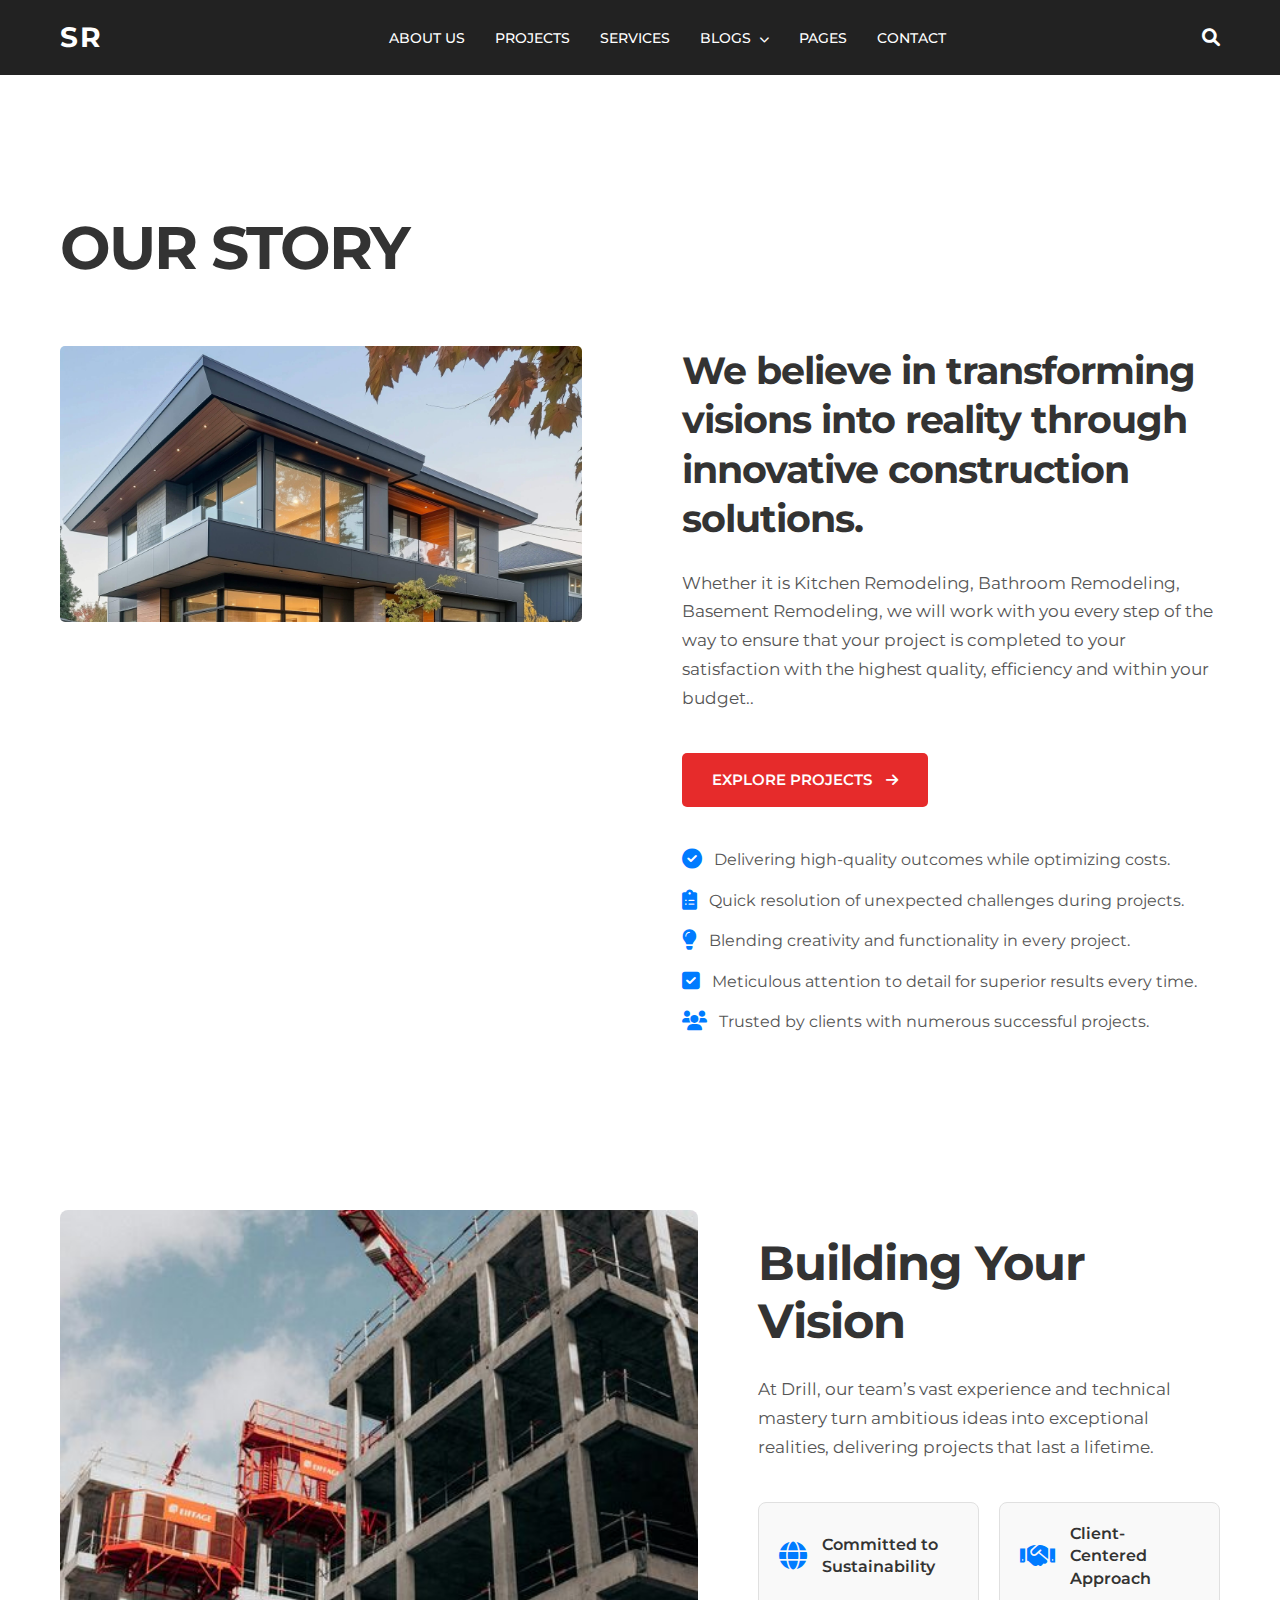
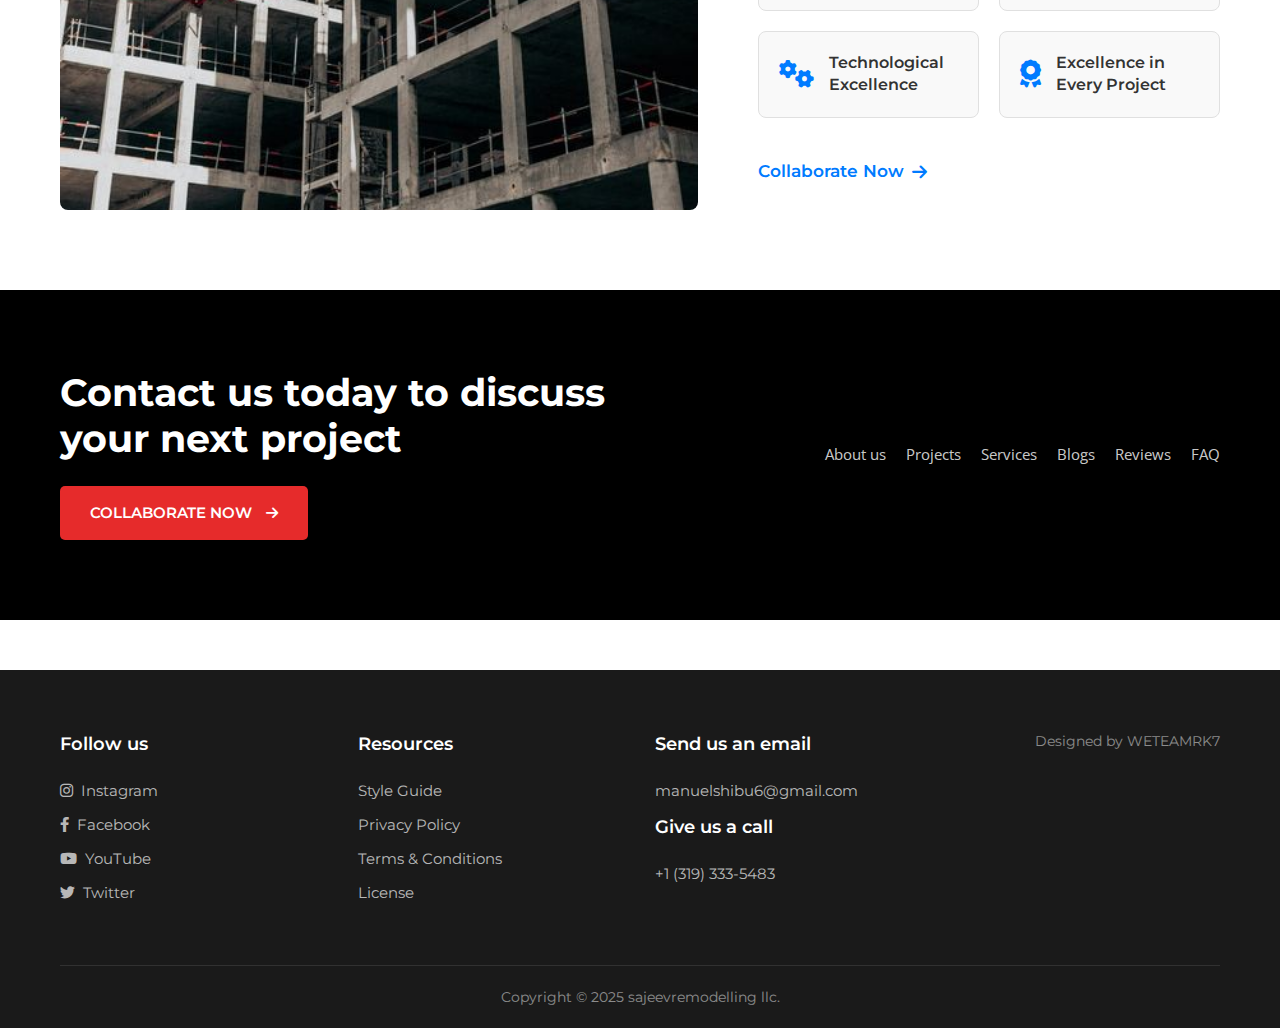
<file: about.html>
<!DOCTYPE html>
<html lang="en">
<head>
    <meta charset="UTF-8">
    <meta name="viewport" content="width=device-width, initial-scale=1.0">
    <title>sajeeremodelingllc</title>
    <link rel="stylesheet" href="style.css">
    <link rel="stylesheet" href="https://cdnjs.cloudflare.com/ajax/libs/font-awesome/5.15.4/css/all.min.css">
    <link rel="preconnect" href="https://fonts.googleapis.com">
    <link rel="preconnect" href="https://fonts.gstatic.com" crossorigin>
    <link href="https://fonts.googleapis.com/css2?family=Montserrat:wght@400;500;600;700&family=Open+Sans:wght@400;600&display=swap" rel="stylesheet">
</head>
<body>
    <div id="navbar-placeholder"></div>
    <main>
        <div style="padding-top: 120px;"></div> <section class="about-story-section">
            <div class="container">
                <h3 class="section-title-left">Our Story</h3>
                <div class="story-content-wrapper">
                    <div class="story-image-left">
                        <img src="./images/67a09b154683945b0cf22d92_hero-02.jpg" alt="Construction Worker on Structure">
                    </div>
                    <div class="story-text-right">
                        <h4>We believe in transforming visions into reality through innovative construction solutions.</h4>
                        <p>Whether it is Kitchen Remodeling, Bathroom Remodeling, Basement Remodeling, we will work with you every step of the way to ensure that your project is completed to your satisfaction with the highest quality, efficiency and within your budget..</p>
                        <a href="#" class="btn btn-secondary">Explore Projects <i class="fas fa-arrow-right"></i></a>
                        <ul class="story-features-list">
                            <li><i class="fas fa-check-circle"></i> Delivering high-quality outcomes while optimizing costs.</li>
                            <li><i class="fas fa-clipboard-list"></i> Quick resolution of unexpected challenges during projects.</li>
                            <li><i class="fas fa-lightbulb"></i> Blending creativity and functionality in every project.</li>
                            <li><i class="fas fa-check-square"></i> Meticulous attention to detail for superior results every time.</li>
                            <li><i class="fas fa-users"></i> Trusted by clients with numerous successful projects.</li>
                        </ul>
                    </div>
                </div>
            </div>
        </section>

    </main>

    <section class="building-vision-section">
        <div class="container building-vision-container">
            <div class="building-vision-image">
                <img src="images/67a04795c6255244602f2723_project-thumb-07-p-500.jpg" alt="Construction worker scaling a building structure">
            </div>
            <div class="building-vision-content">
                <h2 class="section-title-right">Building Your Vision</h2>
                <p>At Drill, our team’s vast experience and technical mastery turn ambitious ideas into exceptional realities, delivering projects that last a lifetime.</p>
                <div class="vision-features-grid">
                    <div class="feature-box">
                        <i class="fas fa-globe"></i>
                        <p>Committed to Sustainability</p>
                    </div>
                    <div class="feature-box">
                        <i class="fas fa-handshake"></i>
                        <p>Client-Centered Approach</p>
                    </div>
                    <div class="feature-box">
                        <i class="fas fa-cogs"></i>
                        <p>Technological Excellence</p>
                    </div>
                    <div class="feature-box">
                        <i class="fas fa-award"></i>
                        <p>Excellence in Every Project</p>
                    </div>
                </div>
                <a href="#" class="collaborate-now-link">Collaborate Now <i class="fas fa-arrow-right"></i></a>
            </div>
        </div>
    </section>

    <section class="footer-cta">
        <div class="container">
            <div class="cta-content">
                <h2>Contact us today to discuss your next project</h2>
                <a href="#" class="btn btn-secondary">Collaborate Now <i class="fas fa-arrow-right"></i></a>
            </div>
            <div class="cta-nav-links">
                <ul>
                    <li><a href="#">About us</a></li>
                    <li><a href="#">Projects</a></li>
                    <li><a href="#">Services</a></li>
                    <li><a href="#">Blogs</a></li>
                    <li><a href="#">Reviews</a></li>
                    <li><a href="#">FAQ</a></li>
                </ul>
            </div>
        </div>
    </section>
    <div id="footer-placeholder"></div>
        <script src="component.js"></script>
</body>
</html>
</file>
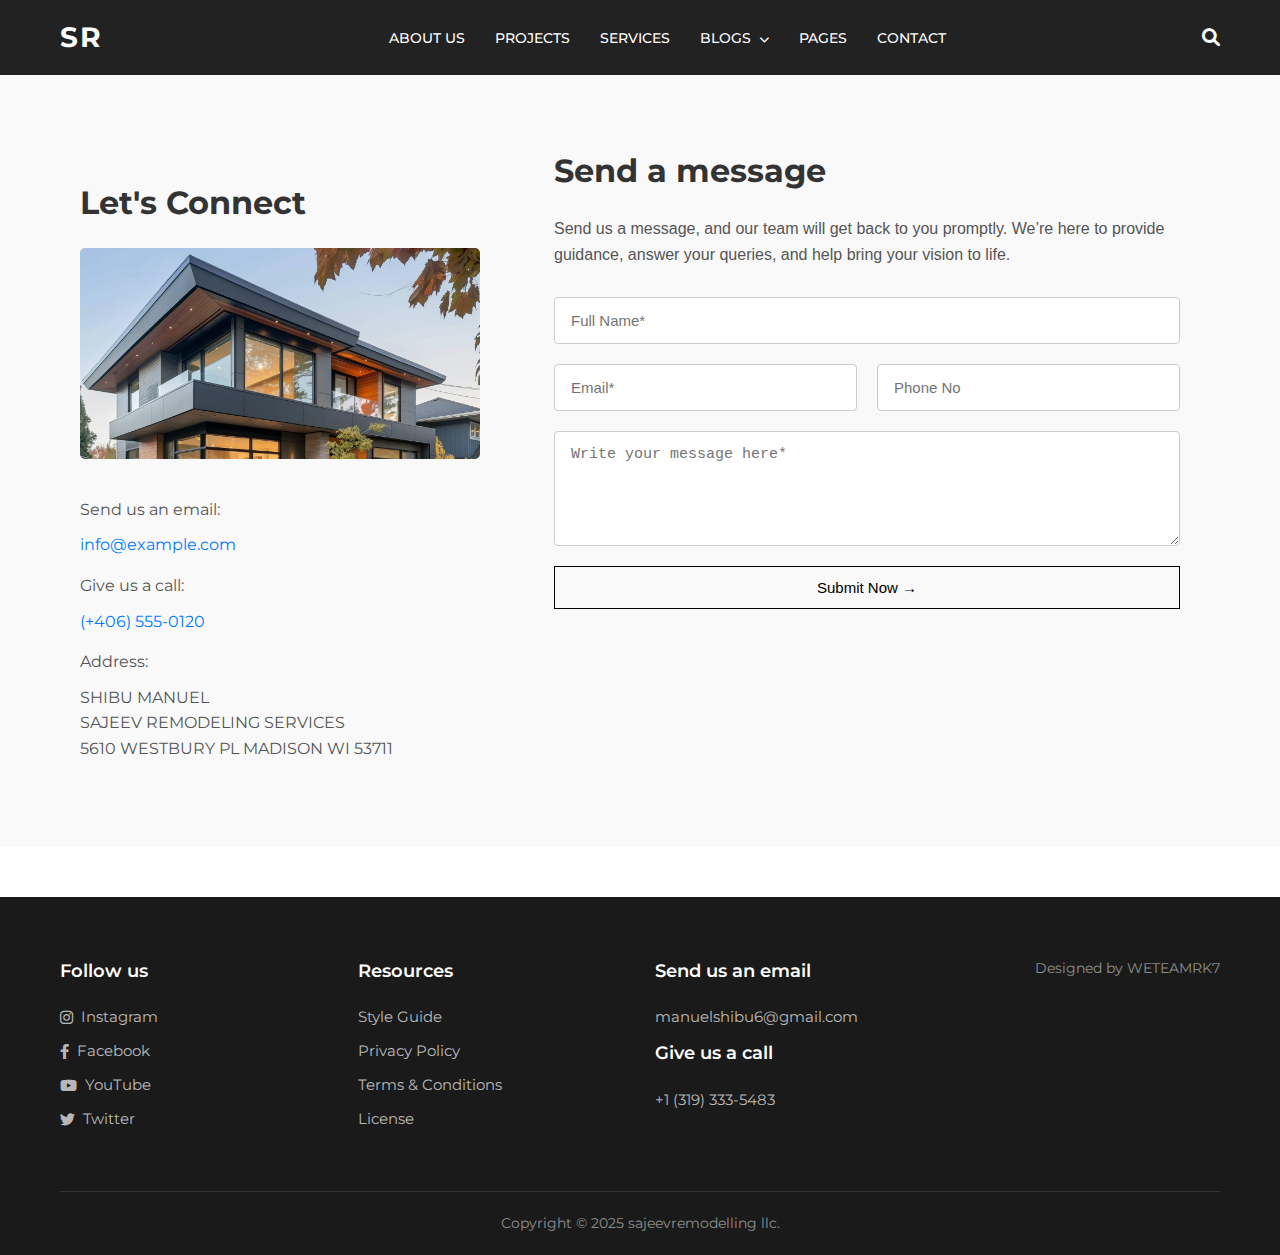
<file: contact.html>
<!DOCTYPE html>
<html lang="en">
<head>
    <meta charset="UTF-8">
    <meta name="viewport" content="width=device-width, initial-scale=1.0">
    <link rel="preconnect" href="https://fonts.googleapis.com">
    <link rel="preconnect" href="https://fonts.gstatic.com" crossorigin>
    <link href="https://fonts.googleapis.com/css2?family=Montserrat:wght@400;500;600;700&family=Open+Sans:wght@400;600&display=swap" rel="stylesheet">
    <link rel="stylesheet" href="https://cdnjs.cloudflare.com/ajax/libs/font-awesome/6.0.0-beta3/css/all.min.css">
    <link rel="stylesheet" href="style.css">
    <title>Contact</title>
</head>
<body>
    <div id="navbar-placeholder"></div>
    <section class="contact-us-section"><div class="container">
        <div class="container">
            <div class="contact-wrapper">
                <div class="contact-info">
                    <h3>Let's Connect</h3>
                    <img src="images/67a09b154683945b0cf22d92_hero-02.jpg" alt="Contact Us Image">
                    <p>Send us an email:</p>
                    <a href="mailto:info@example.com">info@example.com</a>
                    <p>Give us a call:</p>
                    <a href="tel:+4065550120">(+406) 555-0120</a>
                    <p>Address:</p>
                    <address>
                        SHIBU MANUEL <br> SAJEEV REMODELING SERVICES <br> 5610 WESTBURY PL MADISON WI 53711
                    </address>
                </div>
                <div class="contact-form">
                    <section class="contact-form-section">
                        <h3>Send a message</h3>
                        <p>Send us a message, and our team will get back to you promptly. We’re here to provide guidance, answer your queries, and help bring your vision to life.</p>
                        
                        <form class="contact-form" method="POST" action="https://formspree.io/f/myzwaopp">
                          <input type="text" name="name" placeholder="Full Name*" required>
                          
                          <div class="contact-row">
                            <input type="email" name="email" placeholder="Email*" required>
                            <input type="tel" name="phone" placeholder="Phone No">
                          </div>
                          
                          <textarea name="message" rows="5" placeholder="Write your message here*" required></textarea>
                          
                          <button type="submit" class="submit-button">
                            Submit Now →
                          </button>
                        </form>
                      </section>
                      
                </div>
            </div>
        </div>
    </div>
    </section>
    <div id="footer-placeholder"></div>
    <script src="component.js"></script>
</body>
</html>
</file>
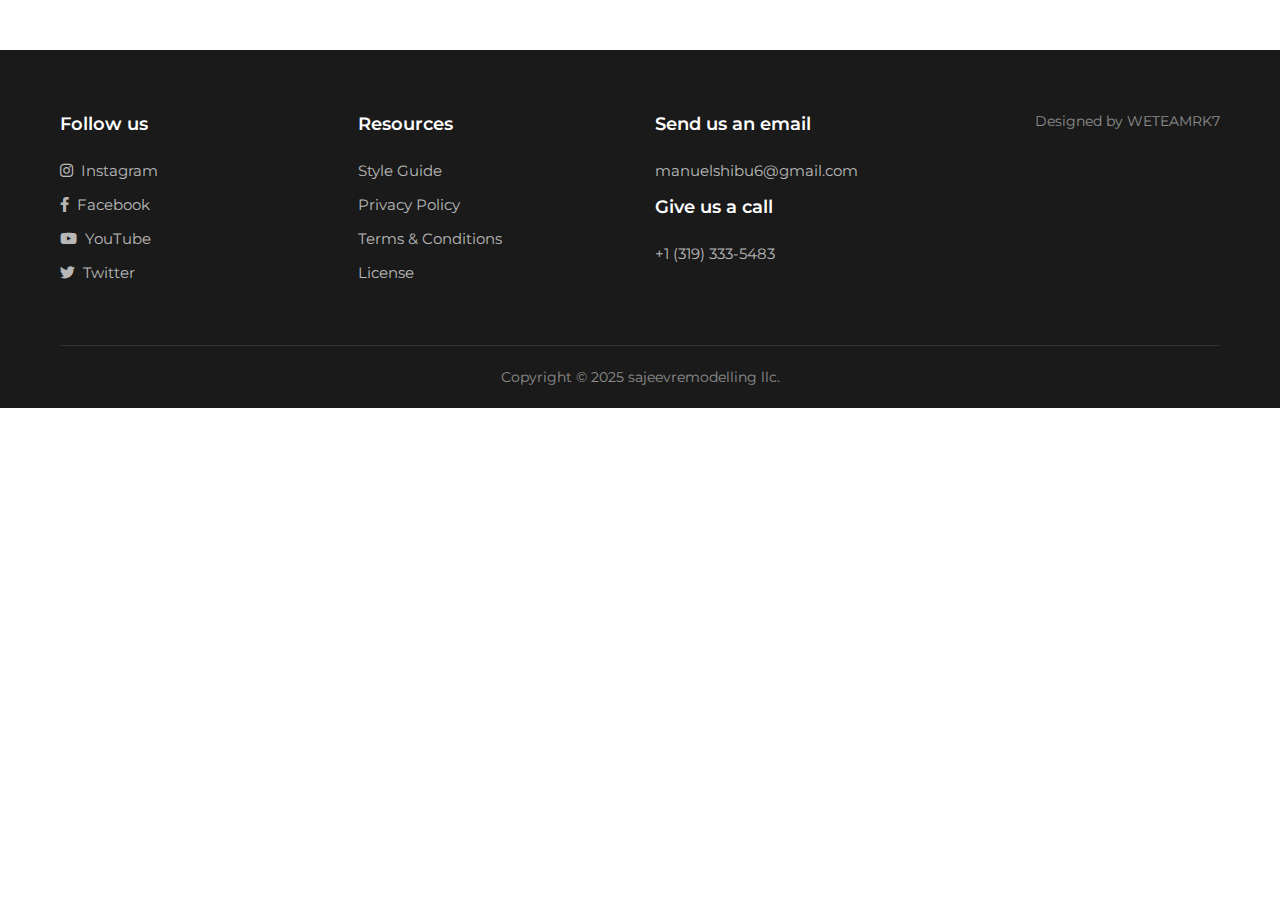
<file: footer.html>
<!DOCTYPE html>
<html lang="en">
<head>
    <meta charset="UTF-8">
    <meta name="viewport" content="width=device-width, initial-scale=1.0">
    <link rel="preconnect" href="https://fonts.googleapis.com">
    <link rel="preconnect" href="https://fonts.gstatic.com" crossorigin>
    <link href="https://fonts.googleapis.com/css2?family=Montserrat:wght@400;500;600;700&family=Open+Sans:wght@400;600&display=swap" rel="stylesheet">
    <link rel="stylesheet" href="https://cdnjs.cloudflare.com/ajax/libs/font-awesome/6.0.0-beta3/css/all.min.css">
    <link rel="stylesheet" href="style.css">
</head>
<body>
    <footer class="main-footer">
        <div class="container">
            <div class="footer-columns">
                <div class="footer-col">
                    <h4>Follow us</h4>
                    <ul>
                        <li><a href="#"><i class="fab fa-instagram"></i> Instagram</a></li>
                        <li><a href="#"><i class="fab fa-facebook-f"></i> Facebook</a></li>
                        <li><a href="#"><i class="fab fa-youtube"></i> YouTube</a></li>
                        <li><a href="#"><i class="fab fa-twitter"></i> Twitter</a></li>
                    </ul>
                </div>
                <div class="footer-col">
                    <h4>Resources</h4>
                    <ul>
                        <li><a href="#">Style Guide</a></li>
                        <li><a href="#">Privacy Policy</a></li>
                        <li><a href="#">Terms & Conditions</a></li>
                        <li><a href="#">License</a></li>
                   </ul>
                </div>
                <div class="footer-col">
                    <h4>Send us an email</h4>
                    <a href="mailto:info@example.com">manuelshibu6@gmail.com</a>
                    <h4>Give us a call</h4>
                    <a href="tel:+4065550120">+1 (319) 333-5483</a>
                </div>
                <div class="footer-col footer-col-right">
                    <p>Designed by WETEAMRK7</p>
                </div>
            </div>
            <div class="footer-bottom">
                <p>Copyright © 2025 sajeevremodelling llc.</p>
            </div>
        </div>
    </footer>
</body>
</html>
</file>
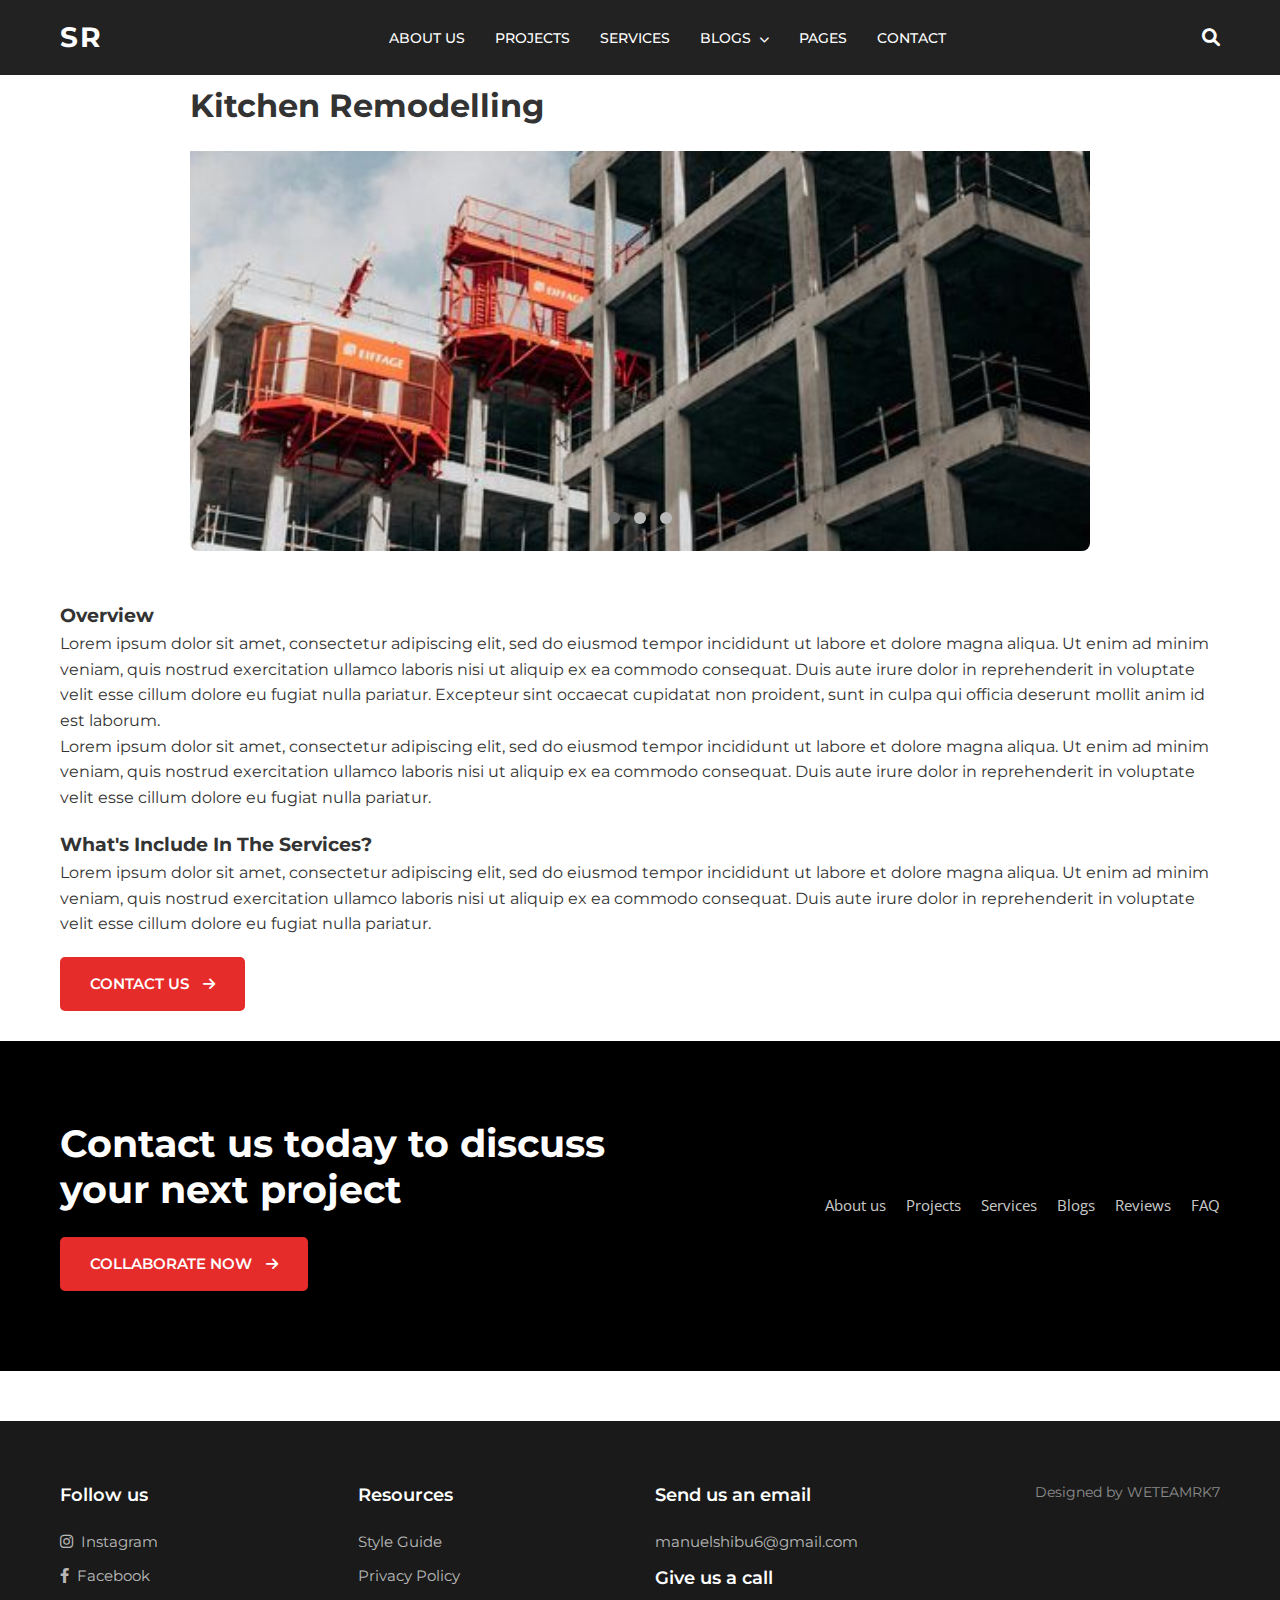
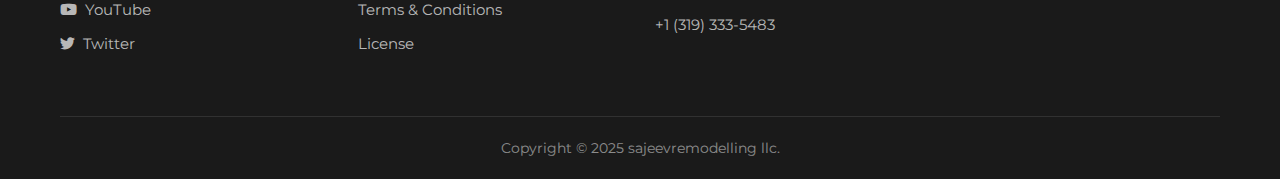
<file: kitchenRemodelling.html>
<!DOCTYPE html>
<html lang="en">
<head>
    <meta charset="UTF-8">
    <meta name="viewport" content="width=device-width, initial-scale=1.0">
    <title>Sajeev Remodelling LLC</title>
    <link rel="stylesheet" href="style.css">
    <link rel="stylesheet" href="https://cdnjs.cloudflare.com/ajax/libs/font-awesome/5.15.4/css/all.min.css">
    <link rel="preconnect" href="https://fonts.googleapis.com">
    <link rel="preconnect" href="https://fonts.gstatic.com" crossorigin>
    <link href="https://fonts.googleapis.com/css2?family=Montserrat:wght@400;500;600;700&family=Open+Sans:wght@400;600&display=swap" rel="stylesheet">
</head>
<body>
    <div id="navbar-placeholder"></div>
    <main>
        
    <section class="service-detail-section">
        <div class="container">
            <div class="service-detail-slider">
                <h1 class="service-detail-title">Kitchen Remodelling</h1>
                <div class="service-slides">
                    <div class="service-slide fade">
                        <img src="images/67a04795c6255244602f2723_project-thumb-07-p-500.jpg" alt="Construction Worker with Angle Grinder">
                    </div>
                    <div class="service-slide fade">
                        <img src="./images/kitchen-remodeling.webp" alt="Blueprint review on construction site">
                    </div>
                    <div class="service-slide fade">
                        <img src="./images/67a09b154683945b0cf22d92_hero-02.jpg" alt="Steel beam installation">
                    </div>
                    </div>

                <div class="service-dots-container">
                    <span class="service-dot" onclick="currentServiceSlide(1)"></span>
                    <span class="service-dot" onclick="currentServiceSlide(2)"></span>
                    <span class="service-dot" onclick="currentServiceSlide(3)"></span>
                    </div>
            </div>

            <div class="service-detail-content">
                <div class="service-overview">
                    <h3>Overview</h3>
                    <p>Lorem ipsum dolor sit amet, consectetur adipiscing elit, sed do eiusmod tempor incididunt ut labore et dolore magna aliqua. Ut enim ad minim veniam, quis nostrud exercitation ullamco laboris nisi ut aliquip ex ea commodo consequat. Duis aute irure dolor in reprehenderit in voluptate velit esse cillum dolore eu fugiat nulla pariatur. Excepteur sint occaecat cupidatat non proident, sunt in culpa qui officia deserunt mollit anim id est laborum.</p>
                    <p>Lorem ipsum dolor sit amet, consectetur adipiscing elit, sed do eiusmod tempor incididunt ut labore et dolore magna aliqua. Ut enim ad minim veniam, quis nostrud exercitation ullamco laboris nisi ut aliquip ex ea commodo consequat. Duis aute irure dolor in reprehenderit in voluptate velit esse cillum dolore eu fugiat nulla pariatur.</p>
                </div>

                <div class="service-includes">
                    <h3>What's Include In The Services?</h3>
                    <p>Lorem ipsum dolor sit amet, consectetur adipiscing elit, sed do eiusmod tempor incididunt ut labore et dolore magna aliqua. Ut enim ad minim veniam, quis nostrud exercitation ullamco laboris nisi ut aliquip ex ea commodo consequat. Duis aute irure dolor in reprehenderit in voluptate velit esse cillum dolore eu fugiat nulla pariatur.</p>
                </div>
                <a href="./contact.html" class="btn btn-secondary"> Contact Us <i class="fas fa-arrow-right"></i></a>
            </div>
        </div>
    </section>

    </main>

    <section class="footer-cta">
        <div class="container">
            <div class="cta-content">
                <h2>Contact us today to discuss your next project</h2>
                <a href="./contact.html" class="btn btn-secondary">Collaborate Now <i class="fas fa-arrow-right"></i></a>
            </div>
            <div class="cta-nav-links">
                <ul>
                    <li><a href="#">About us</a></li>
                    <li><a href="#">Projects</a></li>
                    <li><a href="#">Services</a></li>
                    <li><a href="#">Blogs</a></li>
                    <li><a href="#">Reviews</a></li>
                    <li><a href="#">FAQ</a></li>
                </ul>
            </div>
        </div>
    </section>
    <div id="footer-placeholder"></div>
    <script src="component.js"></script>
    
    <script src="service-slider.js"></script>

</body>
</html>
</file>
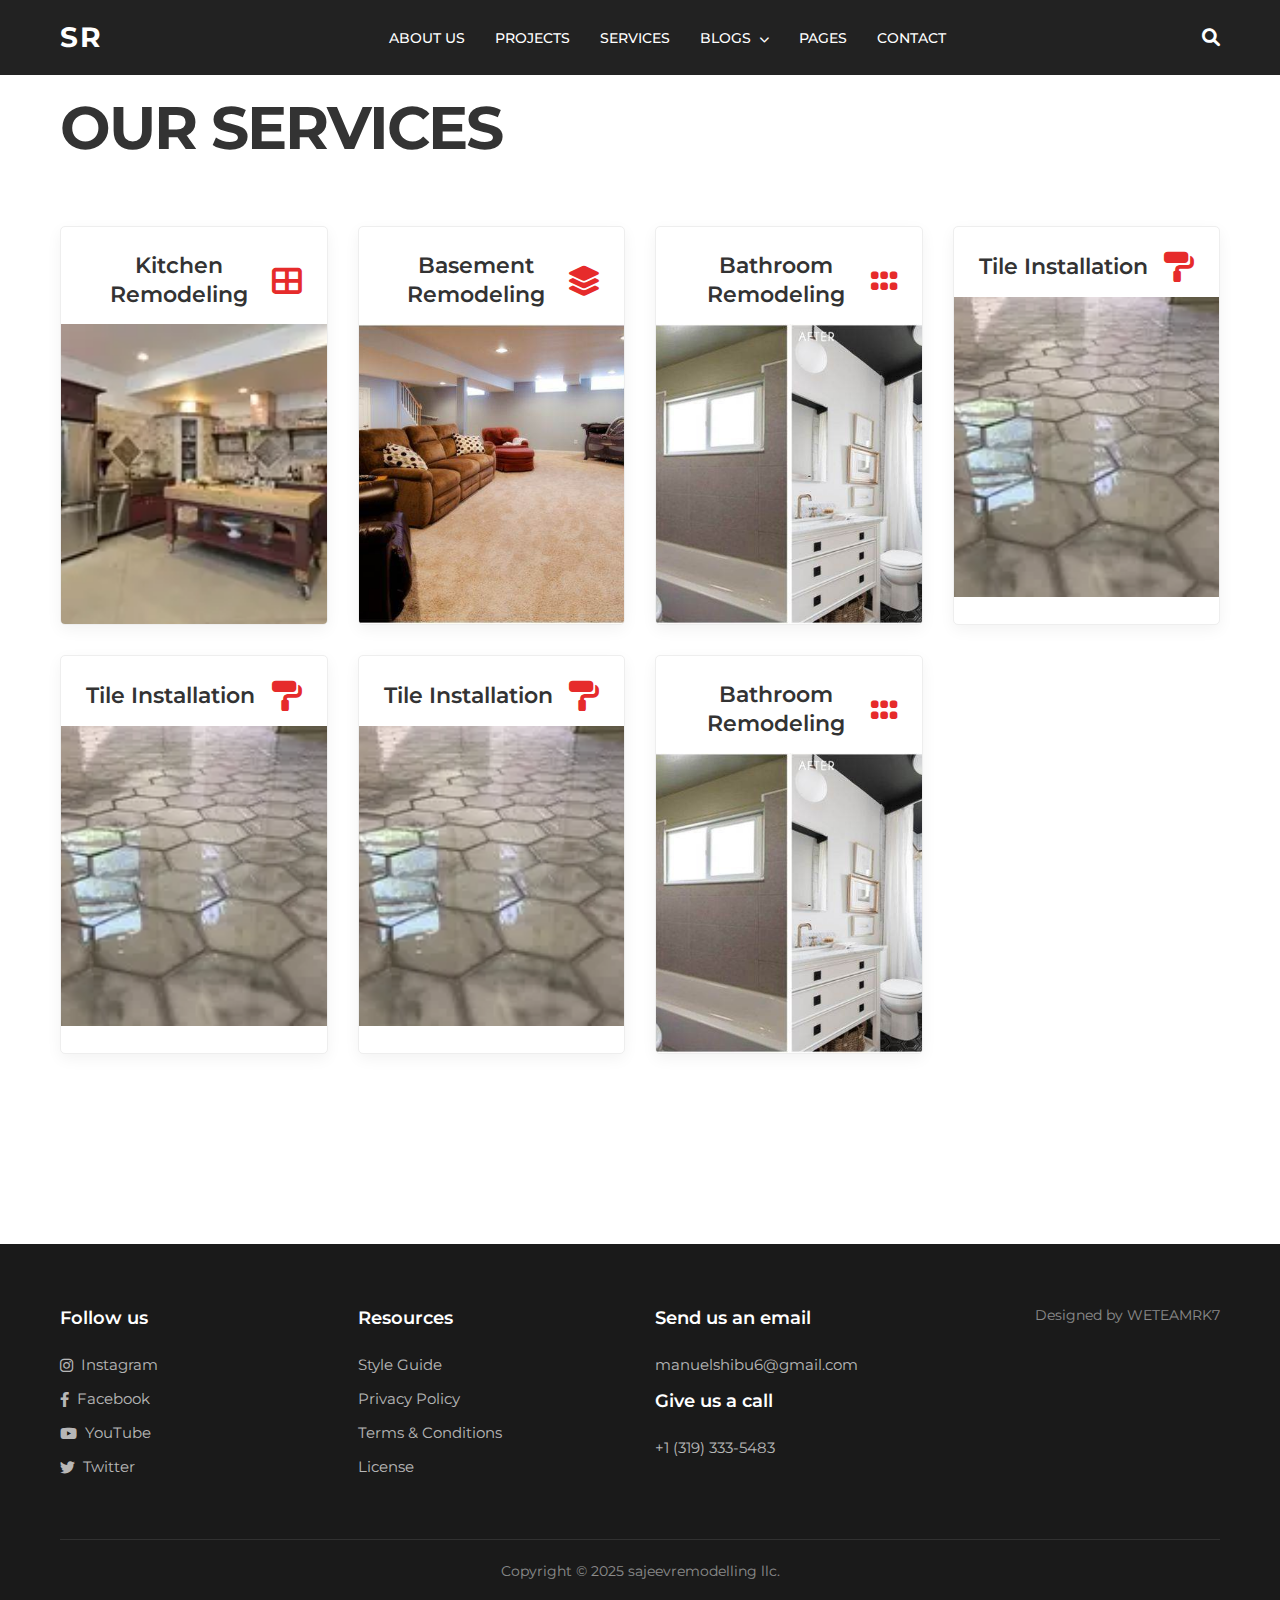
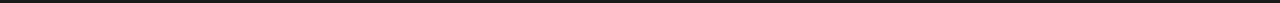
<file: services.html>
<!DOCTYPE html>
<html lang="en">
<head>
    <meta charset="UTF-8">
    <meta name="viewport" content="width=device-width, initial-scale=1.0">
    <title>Document</title>
    <link rel="preconnect" href="https://fonts.googleapis.com">
    <link rel="preconnect" href="https://fonts.gstatic.com" crossorigin>
    <link href="https://fonts.googleapis.com/css2?family=Montserrat:wght@400;500;600;700&family=Open+Sans:wght@400;600&display=swap" rel="stylesheet">
    <link rel="stylesheet" href="https://cdnjs.cloudflare.com/ajax/libs/font-awesome/6.0.0-beta3/css/all.min.css">
    <link rel="stylesheet" href="style.css">
</head>
<body>
    <div id="navbar-placeholder"></div>
</section>
    </section> <section class="our-services-section">
        <div class="container">
            <h3>OUR SERVICES</h3>
            <div class="services-grid">
                <a href="./kitchenRemodelling.html" class="service-item">
                    <div class="service-header">
                        <h4 class="service-title">Kitchen Remodeling</h4>
                        <i class="fas fa-th-large service-icon"></i>
                    </div>
                    <img src="images/kitchen-remodeling.webp" alt="Bathroom Remodeling">
                </a>

                <a href="your-general-contracting-link.html" class="service-item">
                    <div class="service-header">
                        <h4 class="service-title">Basement Remodeling</h4>
                        <i class="fas fa-layer-group service-icon"></i>
                    </div>
                    <img src="images/basement2.jpg" alt="General Contracting">
                </a>

                <a href="./BathroomRemodelling.html" class="service-item">
                    <div class="service-header">
                        <h4 class="service-title">Bathroom Remodeling</h4>
                        <i class="fas fa-grip-horizontal service-icon"></i>
                    </div>
                    <img src="images/bathroom1.jpg" alt="Commercial Construction">
                </a>

                <a href="your-renovation-services-link.html" class="service-item">
                    <div class="service-header">
                        <h4 class="service-title">Tile Installation</h4>
                        <i class="fas fa-paint-roller service-icon"></i>
                    </div>
                    <img src="images/tile-installation.webp" alt="Renovation Services">
                </a>

                <a href="your-renovation-services-link.html" class="service-item">
                    <div class="service-header">
                        <h4 class="service-title">Tile Installation</h4>
                        <i class="fas fa-paint-roller service-icon"></i>
                    </div>
                    <img src="images/tile-installation.webp" alt="Renovation Services">
                </a>

                <a href="your-renovation-services-link.html" class="service-item">
                    <div class="service-header">
                        <h4 class="service-title">Tile Installation</h4>
                        <i class="fas fa-paint-roller service-icon"></i>
                    </div>
                    <img src="images/tile-installation.webp" alt="Renovation Services">
                </a>

                <a href="your-commercial-construction-link.html" class="service-item">
                    <div class="service-header">
                        <h4 class="service-title">Bathroom Remodeling</h4>
                        <i class="fas fa-grip-horizontal service-icon"></i>
                    </div>
                    <img src="images/bathroom1.jpg" alt="Commercial Construction">
                </a>
                
            </div>
        </div>
    </section>
    <div id="footer-placeholder"></div>
    <script src="component.js"></script>
</body>
</html>
</file>
<file: style.css>
/* Universal Styles */
* {
    margin: 0;
    padding: 0;
    box-sizing: border-box;
}

body {
    font-family: 'Open Sans', sans-serif;
    color: #333;
    line-height: 1.6;
    background-color: #fff;
}

.container {
    max-width: 1200px;
    margin: 0 auto;
    padding: 0 20px;
}

a {
    text-decoration: none;
    color: inherit;
}

ul {
    list-style: none;
}

/* Navbar */
body {
    margin: 0;
    font-family: 'Montserrat', sans-serif;
  }

  .navbar {
    background-color: #222;
    color: #fff;
    padding: 15px 0;
    position: fixed;
    width: 100%;
    top: 0;
    left: 0;
    z-index: 1000;
  }

  .navbar .container {
    display: flex;
    justify-content: space-between;
    align-items: center;
    max-width: 1200px;
    margin: auto;
    padding: 0 20px;
  }

  .logo .logo-text {
    font-size: 28px;
    font-weight: 700;
    letter-spacing: 2px;
    color: #fff;
    text-decoration: none;
  }

  .nav-links ul {
    display: flex;
    list-style: none;
    margin: 0;
    padding: 0;
  }

  .nav-links ul li {
    margin-left: 30px;
    position: relative;
  }

  .nav-links ul li a {
    position: relative;
    color: #fff;
    text-decoration: none;
    font-size: 14px;
    font-weight: 500;
    text-transform: uppercase;
    padding: 5px 0;
    transition: color 0.3s ease;
  }

  .nav-links ul li a::after {
    content: '';
    position: absolute;
    bottom: 0;
    left: 0;
    width: 0%;
    height: 2px;
    background-color: #fff;
    transition: width 0.3s ease;
  }

  .nav-links ul li a:hover::after {
    width: 100%;
  }

  .nav-links ul li a.active {
    color: #fff;
  }

  .nav-links ul li a.active::after {
    width: 100%;
    background-color: #fff;
  }

  .dropdown-content {
    display: none;
    position: absolute;
    background-color: #333;
    min-width: 160px;
    box-shadow: 0px 8px 16px rgba(0, 0, 0, 0.2);
    top: 100%;
    left: 0;
    z-index: 999;
  }

  .dropdown-content a {
    color: white;
    padding: 12px 16px;
    text-decoration: none;
    display: block;
    font-size: 13px;
    text-transform: none;
  }

  .dropdown-content a:hover {
    background-color: #555;
  }

  .dropdown:hover .dropdown-content {
    display: block;
  }

  .dropdown i.fa-chevron-down {
    font-size: 10px;
    margin-left: 5px;
  }

  .nav-icons {
    display: flex;
    gap: 20px;
    font-size: 18px;
  }

  .nav-icons i {
    cursor: pointer;
    transition: color 0.3s ease;
    color: #fff;
  }

  .nav-icons i:hover {
    color: #007bff;
}


/* --- Navigation Links (Mobile Specific - Hidden by default) --- */
/* This section styles how the navigation menu behaves on mobile when hidden and when opening. */
@media (max-width: 767px) { /* This media query applies styles only on screens 767px wide or less */
    .nav-links {
        display: none; /* Hide the navigation links by default on mobile */
        
        /* Positioning and styling for the full-screen mobile menu overlay */
        position: fixed;
        top: 0;
        left: 0;
        width: 100%;
        height: 100%;
        background-color: rgba(0, 0, 0, 0.95); /* Semi-transparent dark overlay */
        
        /* Flexbox properties to center menu items vertically and horizontally */
        flex-direction: column; /* Stack links vertically */
        justify-content: center; /* Center content vertically */
        align-items: center; /* Center content horizontally */
        text-align: center; /* Center text within links */
        
        z-index: 99; /* Ensure menu is above page content, but below the navbar itself */
        
        /* Initial state for smooth animation (menu starts invisible and above screen) */
        opacity: 0;
        transform: translateY(-100%); /* Start menu above the viewport */
        /* Smooth transition for opacity and transform when menu opens/closes */
        transition: opacity 0.4s ease, transform 0.4s ease;
    }

    /* Adjustments for list items and links within the mobile menu */
    .nav-links ul {
        flex-direction: column; /* Ensure list items stack vertically in mobile menu */
    }

    .nav-links ul li {
        margin: 20px 0; /* More spacing for mobile links */
    }

    .nav-links ul li a {
        font-size: 28px; /* Larger font size for mobile ease of use */
        color: #fff; /* White color for links in the dark overlay */
    }

    /* Adjustments for dropdowns within the mobile menu */
    .dropdown .dropdown-content {
        position: static; /* Remove absolute positioning; flows naturally within the mobile menu */
        background-color: transparent; /* No background needed for mobile dropdown */
        box-shadow: none; /* No shadow */
        width: auto; /* Auto width */
        padding: 0;
        margin-top: 10px; /* Space from parent link */
    }

    .dropdown-content a {
        padding: 8px 0; /* Adjust padding for mobile dropdown links */
        font-size: 20px; /* Smaller font for dropdown items */
        color: rgba(255, 255, 255, 0.8); /* Slightly dimmed color for dropdown items */
    }
}


/* --- Icon Visibility (Hamburger & Close) --- */
/* These rules control which icon is visible depending on screen size and menu state */

/* Default state for icons (on desktop or when mobile menu is closed) */
.nav-icons #hamburgerIcon,
.nav-icons #closeIcon {
    display: none; /* Hide both icons by default on desktop */
}

@media (max-width: 767px) {
    .nav-icons #hamburgerIcon {
        display: block; /* Show hamburger icon by default on mobile */
    }

    .nav-icons #closeIcon {
        display: none; /* Hide close icon by default on mobile */
    }
    
    /* You might want to hide the search icon on mobile if it clutters the nav-icons space */
    /* .nav-icons #searchIcon {
        display: none;
    } */
}


/* --- State When Mobile Menu is OPEN (Class 'menu-open' added to the '.navbar' by JavaScript) --- */
/* These styles activate when the 'menu-open' class is present on the '.navbar' element. */
.navbar.menu-open .nav-links {
    display: flex; /* Make the navigation links visible */
    opacity: 1; /* Fade in */
    transform: translateY(0); /* Slide down from the top */
}

/* Toggle icon visibility when menu is open */
.navbar.menu-open .nav-icons #hamburgerIcon {
    display: none; /* Hide hamburger when menu is open */
}

.navbar.menu-open .nav-icons #closeIcon {
    display: block; /* Show close icon when menu is open */
}

/* Optional: Hide search icon when menu is open, for a cleaner look */
.navbar.menu-open .nav-icons #searchIcon {
    display: none;
}

/* --- Optional: Prevent Body Scrolling --- */
/* Add this class to your <body> tag via JavaScript when the menu is open,
   to prevent the page content from scrolling behind the full-screen menu. */
body.no-scroll {
    overflow: hidden;
}

/* Hero Section */
.hero-section {
    position: relative;
    width: 100%;
    height: 90vh; /* Adjust as needed */
    margin-top: 70px; /* To account for fixed navbar height */
    overflow: hidden;
    display: flex;
    align-items: flex-end; /* Align "MODERN" to the bottom-left */
    justify-content: flex-start;
    padding-bottom: 50px;
    padding-left: 50px; /* To match image margin */
}

.hero-image-container {
    position: absolute;
    top: 0;
    left: 0;
    width: 100%;
    height: 100%;
    z-index: 1;
}

.hero-image {
    width: 100%;
    height: 100%;
    object-fit: cover; /* Ensures the image covers the entire area */
    filter: brightness(0.8); /* Slightly darken the image */
}

.hero-overlay {
    position: absolute;
    top: 0;
    left: 0;
    width: 100%;
    height: 100%;
    background: linear-gradient(to top, rgba(0,0,0,0.5), rgba(0,0,0,0)); /* Gradient to darken bottom */
}

.hero-content {
    position: relative;
    z-index: 2;
    color: #fff;
    display: flex;
    justify-content: space-between;
    align-items: flex-end; /* Align both to the bottom */
    padding-bottom: 0; /* Remove default padding-bottom from container */
    font-size: 10px;
}

.hero-content h1 {
    font-family: 'Montserrat', sans-serif;
    font-size: 10vw; /* Responsive font size */
    font-weight: 700;
    text-transform: uppercase;
    letter-spacing: -2px;
    line-height: 1;
    margin-bottom: 0;
}

.get-template-button {
    text-align: right;
    margin-bottom: 20px; /* Adjust if needed to align with image */
}

.btn {
    display: inline-block;
    padding: 12px 25px;
    border-radius: 5px;
    font-family: 'Montserrat', sans-serif;
    font-weight: 600;
    text-transform: uppercase;
    transition: background-color 0.3s ease, color 0.3s ease;
}

.btn-primary {
    background-color: #007bff; /* Example blue color */
    color: #fff;
    border: 1px solid #007bff;
    font-size: 14px;
}

.btn-primary:hover {
    background-color: #0056b3;
    border-color: #0056b3;
}

/* Construction Intro Section */
.construction-intro {
    padding: 100px 0;
    background-color: #f8f8f8; /* Light background as in the image */
}

.construction-intro .container {
    display: flex;
    gap: 30vh; /* Adjust gap between columns */
    align-items: flex-start;
}

.intro-left {
    flex: 1;
    max-width: 50%; /* Adjust width as needed */
}

.intro-left h2 {
    font-family: 'Montserrat', sans-serif;
    font-size: 4.5vw; /* Responsive font size */
    font-weight: 700;
    text-transform: uppercase;
    line-height: 1.1;
    margin-bottom: 30px;
    color: #333;
    letter-spacing: -1px;
}

.intro-left p {
    font-size: 16px;
    margin-bottom: 40px;
    line-height: 1.8;
    color: #555;
}

.btn-secondary {
    background-color: #e62b2b; /* Red button color from image */
    color: #fff;
    border: none;
    font-size: 15px;
    padding: 15px 30px;
}

.btn-secondary:hover {
    background-color: #c92222;
}

.btn-secondary i {
    margin-left: 10px;
    font-size: 14px;
}

.intro-right {
    flex: 1;
    display: flex;
    flex-direction: column;
    gap: 30px;
    max-width: 50%; /* Adjust width as needed */
}

.feature-item {
    display: flex;
    align-items: center;
    gap: 20px;
}

.feature-item i {
    font-size: 28px;
    color: #007bff; /* Example icon color, you might need to adjust */
}

.feature-item p {
    font-size: 17px;
    font-weight: 500;
    color: #444;
}

/* In style.css */

/* Our Projects Section */
.our-projects {
    padding: 80px 0;
    background-color: #fff;
}

.our-projects .explore-text {
    font-family: 'Montserrat', sans-serif; /* Ensure Montserrat */
    font-size: 15px; /* Slightly larger */
    font-weight: 700; /* Bolder */
    color: #555; /* Slightly darker than #888 for more prominence */
    text-transform: uppercase;
    letter-spacing: 2px; /* More spread out */
    margin-bottom: 10px;
    text-align: left; /* Ensure it's left-aligned as in the design */
}

.our-projects h3 {
    font-family: 'Montserrat', sans-serif; /* Ensure Montserrat */
    font-size: 60px; /* Greatly increased size for impact */
    font-weight: 700;
    text-transform: uppercase;
    margin-bottom: 50px; /* Keep space below heading */
    color: #333;
    letter-spacing: -2px; /* A bit tighter for large text */
    text-align: left; /* Ensure it's left-aligned as in the design */
}


/* Our Projects Section */
.our-projects {
    padding: 80px 0;
    background-color: #fff;
}

.our-projects .explore-text {
    font-family: 'Montserrat', sans-serif;
    font-size: 15px;
    font-weight: 700;
    color: #555;
    text-transform: uppercase;
    letter-spacing: 2px;
    margin-bottom: 10px;
    text-align: left; /* Ensure it's left-aligned as in the design */
}

.our-projects h3 {
    font-family: 'Montserrat', sans-serif;
    font-size: 60px; /* Increased size for impact */
    font-weight: 700;
    text-transform: uppercase;
    margin-bottom: 50px;
    color: #333;
    letter-spacing: -2px;
    text-align: left; /* Ensure it's left-aligned as in the design */
}

/* Project Grid */
.project-grid {
    display: grid;
    grid-template-columns: repeat(auto-fit, minmax(350px, 1fr));
    gap: 50px;
}

.project-item {
    position: relative;
    overflow: hidden;
    border-radius: 5px;
    box-shadow: 0 5px 15px rgba(0,0,0,0.1);
    background-color: #fff;
    width: auto;
    max-width: none;
}

.project-item img {
    width: 100%;
    height: 60vh;
    object-fit: cover;
    display: block;
    transition: transform 0.4s ease;
}

/* Base style for text below image (before hover) */
.project-info {
    padding: 20px;
    background-color: #fff;
    min-height: 10vh; 
    transition: transform 0.4s ease, opacity 0.4s ease;
    z-index: 2;
    position: relative;
}

.project-info .project-location {
    font-size: 13px;
    color: #888;
    margin-bottom: 5px;
}

.project-info .project-title {
    font-family: 'Montserrat', sans-serif;
    font-size: 20px;
    font-weight: 600;
    color: #333;
    line-height: 1.3;
}

/* Styles for the hover overlay */
.project-overlay {
    position: absolute;
    bottom: 0;
    left: 0;
    width: 100%;
    height: 0;
    background-color: #e62b2b;
    color: #fff;
    padding: 0 20px;
    display: flex;
    flex-direction: column;
    justify-content: flex-end;
    overflow: hidden;
    transition: height 0.4s ease, padding 0.4s ease, opacity 0.4s ease;
    opacity: 0;
    z-index: 3;
}

.project-overlay .project-location {
    font-size: 14px;
    color: rgba(255, 255, 255, 0.8);
    margin-bottom: 5px;
}

.project-overlay .project-title {
    font-family: 'Montserrat', sans-serif;
    font-size: 22px;
    font-weight: 600;
    margin-bottom: 15px;
    line-height: 1.3;
}

.project-overlay .project-description {
    font-size: 15px;
    line-height: 1.6;
    margin-bottom: 20px;
    color: rgba(255, 255, 255, 0.9);
}

.project-overlay .view-project-link {
    color: #fff;
    font-weight: 600;
    font-size: 15px;
    display: flex;
    align-items: center;
    gap: 8px;
    margin-bottom: 20px; /* Base margin-bottom for link */
    transition: opacity 0.4s ease;
}

.project-overlay .view-project-link:hover {
    text-decoration: underline;
}

.project-overlay .view-project-link i {
    font-size: 14px;
}

/* Hover effects */
.project-item:hover img {
    transform: scale(1.08);
}

.project-item:hover .project-info {
    transform: translateY(100%);
    opacity: 0;
}

.project-item:hover .project-overlay {
    height: calc(140% - 60vh); /* This calculation relies on img height being 250px */
    padding: 30px 20px; /* INCREASED VERTICAL PADDING for hover state content */
    opacity: 1;
}

.project-overlay {
    justify-content: flex-end;
    align-items: flex-start;
}

/* Footer (Basic) */
footer {
    background-color: #222;
    color: #fff;
    text-align: center;
    padding: 20px 0;
    margin-top: 50px;
}

footer p {
    font-size: 14px;
}


/* Responsive Adjustments */
@media (max-width: 992px) {
    .navbar .nav-links {
        display: none;
    }

    .navbar .container {
        justify-content: center;
    }

    .hero-content h1 {
        font-size: 12vw;
    }

    .construction-intro .container {
        flex-direction: column;
        align-items: center;
        text-align: center;
        gap: 40px; /* Add gap when stacking */
    }

    .intro-left, .intro-right {
        max-width: 90%;
        width: 100%; /* Take full width within max-width */
        text-align: center;
        margin-left: auto; /* Revert auto-margin when stacked */
        margin-right: auto;
    }

    .intro-left h2 {
        font-size: 6vw;
    }

    .feature-item {
        justify-content: center;
    }

    .our-projects h3 {
        font-size: 50px; /* Smaller on medium screens */
    }

    .project-grid {
        grid-template-columns: repeat(auto-fit, minmax(280px, 1fr)); /* Adjust minmax for smaller screens */
    }
}

@media (max-width: 768px) {
    .hero-content {
        flex-direction: column;
        align-items: center;
        text-align: center;
        padding-left: 20px;
        padding-right: 20px;
    }

    .get-template-button {
        margin-top: 30px;
        margin-bottom: 0;
    }

    .hero-content h1 {
        font-size: 15vw;
    }

    .intro-left h2 {
        font-size: 8vw;
    }

    .our-projects h3 {
        font-size: 8vw; /* Responsive font size for smaller screens */
        text-align: center; /* Center on smaller screens */
    }
    .our-projects .explore-text {
        text-align: center; /* Center on smaller screens */
    }

    .project-grid {
        grid-template-columns: 1fr; /* Stack vertically on smaller screens */
        gap: 30px; /* Maintain gap for vertical stacking */
    }
    .project-item .project-info {
        min-height: 120px; /* Ensure consistency */
    }
}

@media (max-width: 480px) {
    .navbar .logo .logo-text {
        font-size: 24px;
    }

    .navbar .nav-icons {
        gap: 15px;
        font-size: 16px;
    }

    .construction-intro {
        padding: 60px 0;
    }

    .intro-left h2 {
        font-size: 10vw;
    }

    .our-projects h3 {
        font-size: 10vw; /* Even smaller on very small screens */
    }
    .project-item .project-info {
        min-height: 100px; /* Can reduce slightly more for very small screens */
    }
}

/* About Us Intro Section (New Section) */
.about-us-intro {
    background-color: #000;
    padding: 60px 0; /* Reduced vertical padding from 80px to 60px */
    color: #fff;
    text-align: center;
}

.about-us-intro .explore-text {
    font-family: 'Montserrat', sans-serif;
    font-size: 15px;
    font-weight: 700;
    color: rgba(255, 255, 255, 0.7);
    text-transform: uppercase;
    letter-spacing: 2px;
    margin-bottom: 25px; /* Slightly reduced margin-bottom from 30px to 25px */
    text-align: center;
}

.about-images {
    display: flex;
    justify-content: center;
    gap: 20px;
    margin-bottom: 40px; /* Slightly reduced margin-bottom from 50px to 40px */
}

.about-images img {
    width: 250px;
    height: 100px; /* You can also reduce this if images themselves are too tall */
    object-fit: cover;
    border-radius: 5px;
}

.about-content-area {
    max-width: 800px;
    margin: 0 auto;
}

.about-content-area h3 {
    font-family: 'Montserrat', sans-serif;
    font-size: 38px;
    font-weight: 700;
    line-height: 1.3;
    margin-bottom: 20px; /* Slightly reduced margin-bottom from 25px to 20px */
    color: #fff;
}

.about-content-area p {
    font-size: 17px;
    line-height: 1.7;
    color: rgba(255, 255, 255, 0.9);
    margin-bottom: 30px; /* Slightly reduced margin-bottom from 40px to 30px */
}

/* Rest of your CSS remains unchanged */

/* New Button Style for "About us" */
.btn-tertiary {
    background-color: transparent; /* Transparent background */
    color: #fff; /* White text */
    border: 1px solid #fff; /* White border */
    font-size: 15px;
    padding: 15px 30px;
    transition: background-color 0.3s ease, color 0.3s ease;
}

.btn-tertiary:hover {
    background-color: #fff; /* White background on hover */
    color: #000; /* Black text on hover */
}

.btn-tertiary i {
    margin-left: 10px;
    font-size: 14px;
}


/* Responsive Adjustments for About Us Intro Section */
@media (max-width: 992px) {
    .about-content-area h3 {
        font-size: 32px;
    }
}

@media (max-width: 768px) {
    .about-us-intro {
        padding: 60px 0;
    }
    .about-images {
        flex-direction: column; /* Stack images vertically */
        align-items: center; /* Center stacked images */
        gap: 20px;
    }
    .about-images img {
        width: 80%; /* Make images take more width on smaller screens */
        max-width: 300px; /* Limit their max width */
        height: auto; /* Auto height to maintain aspect ratio */
    }
    .about-content-area {
        padding: 0 20px; /* Add padding for text on smaller screens */
    }
    .about-content-area h3 {
        font-size: 6vw; /* Responsive font size */
    }
    .about-content-area p {
        font-size: 16px;
    }
}

@media (max-width: 480px) {
    .about-content-area h3 {
        font-size: 7vw;
    }
    .about-images img {
        width: 90%;
    }
}

/* Our Services Section */
.our-services-section {
    background-color: #fff;
    padding: 80px 0;
    text-align: center;
}

.our-services-section .what-we-do-text {
    font-family: 'Montserrat', sans-serif;
    font-size: 15px;
    font-weight: 700;
    color: #555;
    text-transform: uppercase;
    letter-spacing: 2px;
    margin-bottom: 10px;
    text-align: left;
}

.our-services-section h3 {
    font-family: 'Montserrat', sans-serif;
    font-size: 60px;
    font-weight: 700;
    text-transform: uppercase;
    margin-bottom: 50px;
    color: #333;
    letter-spacing: -2px;
    text-align: left;
}

.services-grid {
    display: grid;
    grid-template-columns: repeat(4, 1fr); /* Still 4 columns */
    gap: 30px; /* Space between service cards */
    margin-bottom: 60px;
}

/* Corrected .service-item styles for clickable card with hover */
.service-item {
    background-color: #fff;
    border: 1px solid #eee;
    border-radius: 5px;
    box-shadow: 0 5px 15px rgba(0,0,0,0.05);
    overflow: hidden;
    display: flex; /* This ensures it behaves like a block-level element */
    flex-direction: column;
    text-decoration: none; /* Remove underline for anchor tag */
    color: inherit; /* Inherit text color for anchor tag */
    /* Re-added transition properties */
    transition: transform 0.3s ease, box-shadow 0.3s ease, border-color 0.3s ease;
}

/* RE-ADDED HOVER EFFECT FOR SERVICE ITEMS */
.service-item:hover {
    transform: translateY(-8px); /* More pronounced lift on hover */
    box-shadow: 0 12px 25px rgba(0,0,0,0.15); /* Stronger shadow on hover */
    border-color: #e62b2b; /* Red border on hover */
}


.service-header {
    display: flex;
    justify-content: space-between;
    align-items: center;
    padding: 25px 25px 15px 25px;
}

.service-title {
    font-family: 'Montserrat', sans-serif;
    font-size: 22px;
    font-weight: 600;
    color: #333;
    line-height: 1.3;
}

.service-icon {
    font-size: 30px;
    color: #e62b2b;
}

.service-item img {
    width: 100%;
    height: 300px;
    object-fit: cover;
    display: block;
}

.services-button {
    text-align: center;
}

/* Responsive Adjustments for Services Section */
@media (max-width: 1200px) { /* Adjust breakpoint if 4 columns become too small */
    .services-grid {
        grid-template-columns: repeat(3, 1fr); /* On slightly smaller screens, go to 3 columns */
    }
}

@media (max-width: 992px) {
    .our-services-section h3 {
        font-size: 50px;
    }
    .services-grid {
        grid-template-columns: repeat(2, 1fr); /* On medium screens, go to 2 columns */
    }
}

@media (max-width: 768px) {
    .our-services-section {
        padding: 60px 0;
    }
    .our-services-section .what-we-do-text,
    .our-services-section h3 {
        text-align: center;
    }
    .our-services-section h3 {
        font-size: 8vw;
        margin-bottom: 40px;
    }
    .services-grid {
        grid-template-columns: 1fr; /* Stack service cards vertically on small screens */
        gap: 30px;
    }
    .service-item img {
        height: 250px;
    }
}

@media (max-width: 480px) {
    .our-services-section h3 {
        font-size: 10vw;
    }
    .service-header {
        padding: 20px 20px 10px 20px;
    }
    .service-title {
        font-size: 20px;
    }
    .service-icon {
        font-size: 28px;
    }
}

/* Contact Us Section */
.contact-us-section {
    background-color: #f9f9f9; /* Light grey background */
    padding: 80px 0;
}

.contact-us-section .container {
    max-width: 1200px;
    margin: 5px auto;
    padding: 0 20px;
}

.contact-wrapper {
    display: grid;
    grid-template-columns: 1fr 1.5fr; /* Two equal columns */
    gap: 10px;
}

.contact-info {
    text-align: left;
    margin-top: 8vh;
}

.contact-info h3 {
    margin-top: 20px;
    font-family: 'Montserrat', sans-serif;
    font-size: 32px;
    font-weight: 700;
    margin-bottom: 20px;
    color: #333;
}

.contact-info img {
    width: 100%;
    max-width: 400px;
    height: auto;
    margin-bottom: 30px;
    border-radius: 5px;
}

.contact-info p {
    font-size: 16px;
    color: #555;
    margin-bottom: 10px;
}

.contact-info a {
    color: #007bff;
    text-decoration: none;
    transition: color 0.3s ease;
    display: block; /* Make the anchor a block element */
    margin-bottom: 15px;
}

.contact-info a:hover {
    color: #0056b3;
}

.contact-info address {
    font-style: normal;
    font-size: 16px;
    color: #555;
    line-height: 1.6;
}

.contact-form h3 {
    font-family: 'Montserrat', sans-serif;
    font-size: 32px;
    font-weight: 700;
    margin-bottom: 20px;
    color: #333;
}

.contact-form p {
    font-size: 16px;
    color: #555;
    margin-bottom: 20px;
}

.contact-form form {
    display: flex;
    flex-direction: column;
}

.form-group {
    margin-bottom: 20px;
}

.form-group label {
    display: block;
    font-size: 14px;
    color: #333;
    margin-bottom: 5px;
    font-weight: 600;
}

.form-group input,
.form-group textarea {
    width: 100%;
    padding: 12px;
    border: 1px solid #ddd;
    border-radius: 5px;
    font-size: 16px;
    font-family: inherit;
}

.form-group textarea {
    resize: vertical;
}

.btn-primary {
    background-color: #007bff;
    color: #fff;
    border: none;
    padding: 15px 30px;
    border-radius: 5px;
    font-size: 16px;
    font-weight: 600;
    cursor: pointer;
    transition: background-color 0.3s ease;
    display: inline-flex;
    align-items: center;
    gap: 8px;
}

.btn-primary:hover {
    background-color: #0056b3;
}

/* Responsive adjustments */
@media (max-width: 992px) {
    .contact-wrapper {
        grid-template-columns: 1fr; /* Stack on smaller screens */
    }
    .contact-info {
        margin-bottom: 40px;
    }
}

@media (max-width: 768px) {
    .contact-info h3,
    .contact-form h3 {
        font-size: 28px;
    }
}

/* --- Footer Call to Action Section --- */
.footer-cta {
    background-color: #000; /* Black background */
    color: #fff;
    padding: 80px 0; /* Vertical padding */
}

.footer-cta .container {
    display: flex;
    justify-content: space-between;
    align-items: center;
    flex-wrap: wrap; /* Allow wrapping on smaller screens */
}

.cta-content {
    flex: 1; /* Allows it to grow */
    max-width: 50%; /* Limits its width */
    text-align: left;
    margin-right: 30px; /* Space from nav links */
}

.cta-content h2 {
    font-family: 'Montserrat', sans-serif;
    font-size: 38px;
    font-weight: 700;
    line-height: 1.2;
    margin-bottom: 25px;
    color: #fff;
}

.cta-nav-links ul {
    display: flex;
    flex-wrap: wrap;
    gap: 20px; /* Space between links */
    justify-content: flex-end; /* Align to right */
}

.cta-nav-links ul li a {
    font-family: 'Open Sans', sans-serif;
    font-size: 15px;
    font-weight: 400;
    color: rgba(255, 255, 255, 0.8);
    transition: color 0.3s ease;
}

.cta-nav-links ul li a:hover {
    color: #e62b2b; /* Red hover color */
}

/* --- Main Footer --- */
.main-footer {
    background-color: #1a1a1a; /* Darker black background */
    color: #fff;
    padding: 60px 0 20px 0; /* Top, right/left, bottom padding */
    font-size: 15px;
}

.main-footer .footer-columns {
    display: grid;
    grid-template-columns: repeat(auto-fit, minmax(200px, 1fr)); /* Responsive columns */
    gap: 30px; /* Space between columns */
    margin-bottom: 50px; /* Space above copyright */
}

.main-footer .footer-col {
    text-align: left;
}

.main-footer .footer-col h4 {
    font-family: 'Montserrat', sans-serif;
    font-size: 18px;
    font-weight: 600;
    margin-bottom: 20px;
    color: #fff;
}

.main-footer .footer-col ul {
    list-style: none;
    padding: 0;
}

.main-footer .footer-col ul li {
    margin-bottom: 10px;
}

.main-footer .footer-col ul li a {
    color: rgba(255, 255, 255, 0.7);
    transition: color 0.3s ease;
    display: flex; /* For icon alignment */
    align-items: center;
    gap: 8px; /* Space between icon and text */
}

.main-footer .footer-col ul li a:hover {
    color: #e62b2b; /* Red hover color */
}

.main-footer .footer-col a { /* For email and phone links */
    color: rgba(255, 255, 255, 0.7);
    display: block;
    margin-bottom: 10px;
    transition: color 0.3s ease;
}

.main-footer .footer-col a:hover {
    color: #e62b2b;
}

.main-footer .footer-col-right p {
    color: rgba(255, 255, 255, 0.5); /* Lighter text for "Designed by" */
    font-size: 14px;
    margin-bottom: 5px;
    text-align: right; /* Align to right as in image */
}

.main-footer .footer-bottom {
    border-top: 1px solid rgba(255, 255, 255, 0.1); /* Thin separator line */
    padding-top: 20px;
    text-align: center;
}

.main-footer .footer-bottom p {
    font-size: 14px;
    color: rgba(255, 255, 255, 0.5);
}

/* Responsive Adjustments for Footer */
@media (max-width: 992px) {
    .footer-cta .container {
        flex-direction: column; /* Stack CTA content and nav links */
        text-align: center;
    }
    .cta-content {
        max-width: 100%;
        margin-right: 0;
        margin-bottom: 40px; /* Space between CTA content and nav links */
    }
    .cta-content h2 {
        font-size: 32px;
    }
    .cta-nav-links ul {
        justify-content: center; /* Center nav links when stacked */
    }
    .main-footer .footer-columns {
        grid-template-columns: repeat(2, 1fr); /* 2 columns on medium screens */
        text-align: left; /* Ensure text alignment is left */
    }
    .main-footer .footer-col-right {
        text-align: left; /* Revert right alignment when stacked */
    }
}

@media (max-width: 768px) {
    .footer-cta {
        padding: 60px 0;
    }
    .cta-content h2 {
        font-size: 7vw;
    }
    .main-footer {
        padding: 40px 0 15px 0;
    }
    .main-footer .footer-columns {
        grid-template-columns: 1fr; /* Stack columns on small screens */
        gap: 40px; /* More space between stacked columns */
    }
    .main-footer .footer-col h4 {
        margin-bottom: 15px;
    }
    .main-footer .footer-col-right {
        text-align: left; /* Ensure left alignment */
    }
}

@media (max-width: 480px) {
    .cta-content h2 {
        font-size: 8vw;
    }
    .cta-nav-links ul {
        gap: 15px; /* Smaller gap for nav links */
    }
}

/* --- About Us - Our Story Section --- */
.about-story-section {
    padding: 80px 0;
    background-color: #fff; /* White background */
}

.about-story-section .container {
    max-width: 1200px; /* Adjust container width as needed */
    margin: 0 auto;
    padding: 0 20px;
}

.section-title-left { /* For headings like "Our Story" */
    font-family: 'Montserrat', sans-serif;
    font-size: 60px;
    font-weight: 700;
    text-transform: uppercase;
    margin-bottom: 50px;
    color: #333;
    letter-spacing: -2px;
    text-align: left;
}

.story-content-wrapper {
    display: flex;
    gap: 40px; /* Space between image and text */
    align-items: flex-start; /* Align content to the top */
}

.story-image-left {
    flex-shrink: 0; /* Prevent image from shrinking */
    width: 45%; /* Adjust width for the left image */
}

.story-image-left img {
    width: 100%;
    height: auto;
    display: block;
    border-radius: 5px;
    object-fit: cover;
    max-height: 600px; /* Limit height of main image */
}

.story-text-right {
    flex-grow: 1; /* Allow text content to take remaining space */
    text-align: left;
}

.story-text-right h4 {
    font-family: 'Montserrat', sans-serif;
    font-size: 38px;
    font-weight: 700;
    line-height: 1.3;
    margin-bottom: 25px;
    color: #333;
    letter-spacing: -1px;
}

.story-text-right p {
    font-size: 17px;
    line-height: 1.7;
    color: #555;
    margin-bottom: 30px;
}

.story-text-right .btn-secondary { /* Styling for the "Explore Projects" button */
    margin-top: 10px; /* Adjust spacing below paragraph */
    margin-bottom: 40px; /* Space before small image */
}

.story-image-small {
    margin-bottom: 30px; /* Space between small image and features list */
}

.story-image-small img {
    width: 100%;
    max-width: 450px; /* Limit width of this smaller image */
    height: auto;
    display: block;
    border-radius: 5px;
    object-fit: cover;
}

.story-features-list {
    list-style: none;
    padding: 0;
}

.story-features-list li {
    font-size: 16px;
    color: #555;
    margin-bottom: 15px;
    display: flex; /* For icon alignment */
    align-items: flex-start; /* Align icon to top of text */
    gap: 12px; /* Space between icon and text */
}

.story-features-list li i {
    color: #007bff; /* Icon color, consistent with intro section */
    font-size: 20px; /* Larger icons */
    flex-shrink: 0; /* Prevent icon from shrinking */
    margin-top: 2px; /* Slight adjustment for visual alignment */
}

/* Responsive Adjustments for About Us - Our Story Section */
@media (max-width: 992px) {
    .section-title-left {
        font-size: 50px;
        margin-bottom: 40px;
    }
    .story-content-wrapper {
        flex-direction: column; /* Stack image and text */
        gap: 30px;
    }
    .story-image-left {
        width: 100%; /* Full width when stacked */
        max-width: 600px; /* Limit max width for large screens */
        margin: 0 auto; /* Center image */
    }
    .story-text-right {
        text-align: center; /* Center text when stacked */
    }
    .story-text-right h4 {
        font-size: 32px;
    }
    .story-image-small {
        margin: 0 auto 30px auto; /* Center small image */
    }
    .story-features-list {
        text-align: left; /* Keep feature list text aligned left */
        padding: 0 20px; /* Add some padding to prevent text from touching edges */
    }
    .story-features-list li {
        justify-content: center; /* Center list items if preferred, or remove */
    }
}

@media (max-width: 768px) {
    .about-story-section {
        padding: 60px 0;
    }
    .section-title-left {
        font-size: 8vw; /* More aggressive responsive font size */
        margin-bottom: 30px;
        text-align: center; /* Center title on smaller screens */
    }
    .story-text-right h4 {
        font-size: 6vw;
    }
    .story-text-right p {
        font-size: 16px;
    }
    .story-features-list li {
        font-size: 15px;
    }
}

@media (max-width: 480px) {
    .section-title-left {
        font-size: 10vw;
    }
    .story-text-right h4 {
        font-size: 8vw;
    }
    .story-image-small img {
        max-width: 100%;
    }
}

.service-detail-slider h1 {
    margin-bottom: 20px;
} 
.service-includes {
    margin-bottom:20px;
    margin-top: 20px;
}

.service-detail-content{
    margin-bottom: 30px;
}

/* --- Service Detail Slider --- */
.service-detail-slider {
    position: relative;
    width: 100%;
    max-width: 900px; /* Match the container width for consistency */
    margin: 80px auto 50px auto; /* Center and provide space below */
    overflow: hidden;
    border-radius: 8px; /* Consistent with the original image style */
}

.service-slides {
    display: flex; /* Use flex to arrange slides side-by-side */
    width: 100%; /* Initially, this will hold all slides */
    transition: transform 0.5s ease-in-out; /* Smooth slide transition */
}

.service-slide {
    flex-shrink: 0; /* Prevent slides from shrinking */
    width: 100%; /* Each slide takes full width of its container */
    height: 400px; /* Fixed height for consistency, adjust as needed */
    display: block;
    position: relative; /* Needed for img object-fit if it's the background */
    overflow: hidden; /* Ensure image doesn't overflow its own slide div */
}

.service-slide img {
    width: 100%;
    height: 100%;
    object-fit: cover; /* Cover the entire slide area without distortion */
    display: block; /* Remove extra space below image */
}

/* Navigation Arrows */
.service-prev, .service-next {
    cursor: pointer;
    position: absolute;
    top: 50%;
    transform: translateY(-50%); /* Center vertically */
    width: auto;
    padding: 16px;
    color: white;
    font-weight: bold;
    font-size: 24px;
    transition: 0.6s ease;
    border-radius: 0 3px 3px 0;
    user-select: none;
    background-color: rgba(0,0,0,0.5); /* Semi-transparent background */
    z-index: 10; /* Ensure arrows are on top */
}

.service-next {
    right: 0;
    border-radius: 3px 0 0 3px;
}

.service-prev {
    left: 0;
    border-radius: 0 3px 3px 0;
}

.service-prev:hover, .service-next:hover {
    background-color: rgba(0,0,0,0.8);
}

/* Dots for navigation */
.service-dots-container {
    text-align: center;
    padding: 20px 0;
    position: absolute;
    bottom: 0; /* Position at the bottom of the slider */
    width: 100%;
    z-index: 10; /* Ensure dots are on top */
}

.service-dot {
    cursor: pointer;
    height: 12px;
    width: 12px;
    margin: 0 5px;
    background-color: #bbb;
    border-radius: 50%;
    display: inline-block;
    transition: background-color 0.6s ease;
}

.service-dot.active, .service-dot:hover {
    background-color: #717171;
}

/* Responsive adjustments for the slider */
@media (max-width: 768px) {
    .service-detail-slider {
        height: 350px; /* Adjust height for smaller screens */
        margin-bottom: 30px;
    }
    .service-slide {
        height: 350px; /* Match container height */
    }
    .service-prev, .service-next {
        font-size: 20px;
        padding: 12px;
    }
    .service-dots-container {
        padding: 10px 0;
    }
    .service-dot {
        height: 10px;
        width: 10px;
        margin: 0 3px;
    }
}

@media (max-width: 480px) {
    .service-detail-slider {
        height: 250px;
    }
    .service-slide {
        height: 250px;
    }
}


/* --- Building Your Vision Section --- */
.building-vision-section {
    padding: 80px 0; /* Adjust padding as needed */
    background-color: #fff; /* White background */
}

.building-vision-container {
    display: flex;
    gap: 60px; /* Space between the image and content */
    align-items: center; /* Vertically align items in the middle */
    max-width: 1200px; /* Adjust container width */
    margin: 0 auto;
    padding: 0 20px;
}

.building-vision-image {
    flex-shrink: 0; /* Prevent image from shrinking */
    width: 55%; /* Adjust width for the image side */
}

.building-vision-image img {
    width: 100%;
    height: auto;
    display: block;
    border-radius: 8px; /* Slightly rounded corners */
    object-fit: cover;
    max-height: 600px; /* Limit image height */
}

.building-vision-content {
    flex-grow: 1; /* Allow content to take remaining space */
    text-align: left;
    color: #333;
}

.section-title-right { /* For headings like "Building Your Vision" */
    font-family: 'Montserrat', sans-serif;
    font-size: 48px; /* Adjust size based on design */
    font-weight: 700;
    line-height: 1.2;
    margin-bottom: 25px;
    color: #333;
    letter-spacing: -1px;
    text-align: left; /* Ensure it's left-aligned */
}

.building-vision-content p {
    font-size: 17px;
    line-height: 1.7;
    color: #555;
    margin-bottom: 40px;
}

.vision-features-grid {
    display: grid;
    grid-template-columns: repeat(2, 1fr); /* Two columns for features */
    gap: 20px; /* Space between feature boxes */
    margin-bottom: 40px;
}

.feature-box {
    border: 1px solid #e0e0e0;
    border-radius: 8px;
    padding: 20px;
    display: flex;
    align-items: center;
    gap: 15px;
    background-color: #f9f9f9; /* Light background for boxes */
    transition: background-color 0.3s ease, border-color 0.3s ease;
}

.feature-box:hover {
    background-color: #f0f0f0;
    border-color: #c0c0c0;
}

.feature-box i {
    font-size: 28px; /* Icon size */
    color: #007bff; /* Accent color for icons */
    flex-shrink: 0;
}

.feature-box p {
    margin: 0; /* Remove default paragraph margin */
    font-size: 16px;
    font-weight: 600;
    color: #333;
    line-height: 1.4;
}

.collaborate-now-link {
    display: inline-flex; /* To align text and icon */
    align-items: center;
    gap: 8px;
    color: #007bff; /* Consistent link color */
    font-size: 17px;
    font-weight: 600;
    text-decoration: none;
    transition: color 0.3s ease;
}

.collaborate-now-link:hover {
    color: #0056b3;
}

/* Responsive Adjustments for Building Your Vision Section */
@media (max-width: 992px) {
    .building-vision-container {
        flex-direction: column; /* Stack image and content vertically */
        gap: 40px;
    }
    .building-vision-image {
        width: 100%; /* Full width when stacked */
        max-width: 700px; /* Limit max width for readability */
        margin: 0 auto; /* Center image */
    }
    .building-vision-content {
        text-align: center; /* Center content when stacked */
    }
    .section-title-right {
        font-size: 40px;
        text-align: center; /* Center title */
    }
    .vision-features-grid {
        grid-template-columns: 1fr; /* Stack features in a single column */
        max-width: 400px; /* Limit width of features */
        margin: 0 auto 40px auto; /* Center and add margin */
    }
    .feature-box {
        justify-content: center; /* Center content within boxes */
    }
    .collaborate-now-link {
        justify-content: center; /* Center the link */
    }
}

@media (max-width: 768px) {
    .building-vision-section {
        padding: 60px 0;
    }
    .section-title-right {
        font-size: 32px;
        margin-bottom: 20px;
    }
    .building-vision-content p {
        font-size: 16px;
    }
}

@media (max-width: 480px) {
    .section-title-right {
        font-size: 28px;
    }
    .feature-box p {
        font-size: 15px;
    }
}


.story-content-wrapper {
    display: flex;
    gap: 100px;
    align-items: flex-start;
}
/* --- Testimonials Section --- */
.testimonials-section {
    background-color: #000; /* Dark background as per image */
    color: #fff; /* White text for dark background */
    padding: 60px 0; /* REDUCED PADDING: from 80px to 60px */
    text-align: left; /* Align headings to left */
}

.testimonials-section .container {
    max-width: 1400px; /* Keep container width consistent */
    margin: 0 auto;
    padding: 0 20px;
}

.testimonials-section .subheading {
    font-family: 'Open Sans', sans-serif;
    font-size: 14px;
    font-weight: 600;
    color: #888;
    text-transform: uppercase;
    letter-spacing: 2px;
    margin-bottom: 8px; /* Slightly reduced margin */
}

.testimonials-section h2 {
    font-family: 'Montserrat', sans-serif;
    font-size: 55px; /* Slightly reduced font size for main heading */
    font-weight: 700;
    line-height: 1.2;
    margin-bottom: 40px; /* Reduced space below heading */
    color: #fff;
    letter-spacing: -2px;
}

.testimonials-slider {
    position: relative;
    overflow: hidden;
    margin-bottom: 20px; /* Reduced space below slider */
}

.testimonials-slides {
    display: flex;
    transition: transform 0.5s ease-in-out;
    white-space: nowrap;
}

.testimonial-card {
    flex: 0 0 calc(25% - 22.5px); /* 4 cards per row, accounting for margin-right */
    margin-right: 30px; /* Gap between cards */
    background-color: #1a1a1a;
    padding: 30px; /* REDUCED PADDING for cards */
    border-radius: 8px;
    box-shadow: 0 4px 15px rgba(0, 0, 0, 0.05);
    display: flex;
    flex-direction: column;
    justify-content: space-between;
    height: auto;
    color: #fff;
    min-width: 300px;
    white-space: normal;
}

.testimonial-card:last-child {
    margin-right: 0;
}

.client-info {
    display: flex;
    align-items: center;
    margin-bottom: 20px; /* Slightly reduced margin below client info */
}

.client-info img {
    width: 55px; /* Slightly reduced image size */
    height: 55px;
    border-radius: 50%;
    object-fit: cover;
    margin-right: 12px; /* Slightly reduced margin */
    border: 2px solid #e62b2b;
}

.client-details {
    text-align: left;
}

.client-name {
    font-family: 'Montserrat', sans-serif;
    font-size: 17px; /* Slightly reduced font size */
    font-weight: 600;
    margin-bottom: 4px; /* Slightly reduced margin */
    color: #fff;
}

.client-location {
    font-size: 13px; /* Slightly reduced font size */
    color: rgba(255, 255, 255, 0.7);
}

.client-review {
    font-size: 16px; /* Slightly reduced font size */
    line-height: 1.6; /* Adjusted line height for compactness */
    color: rgba(255, 255, 255, 0.9);
}

/* Slider Navigation Arrows (Vestigial) */
.testimonial-prev, .testimonial-next {
    cursor: pointer;
    position: absolute;
    top: calc(50% + 50px);
    width: 40px;
    height: 40px;
    line-height: 40px;
    text-align: center;
    color: white;
    font-weight: bold;
    font-size: 22px;
    transition: 0.3s ease;
    border-radius: 50%;
    user-select: none;
    background-color: rgba(255, 255, 255, 0.1);
    border: 1px solid rgba(255, 255, 255, 0.2);
    z-index: 10;
}

.testimonial-next {
    right: 20px;
}

.testimonial-prev {
    left: 20px;
}

.testimonial-prev:hover, .testimonial-next:hover {
    background-color: rgba(255, 255, 255, 0.3);
    color: #e62b2b;
}

/* Responsive adjustments */
@media (max-width: 1200px) {
    .testimonial-card {
        flex: 0 0 calc(33.333% - 20px); /* 3 cards per row */
        margin-right: 30px;
    }
    .testimonial-card:nth-child(3n) {
        margin-right: 0;
    }
    .testimonial-card:nth-child(4n) {
        margin-right: 30px;
    }
}

@media (max-width: 992px) {
    .testimonials-section h2 {
        font-size: 45px; /* Adjusted for medium screens */
    }
    .testimonial-card {
        flex: 0 0 calc(50% - 15px); /* 2 cards per row */
        margin-right: 30px;
    }
    .testimonial-card:nth-child(2n) {
        margin-right: 0;
    }
    .testimonial-card:nth-child(3n) {
        margin-right: 30px;
    }
    .testimonial-prev, .testimonial-next {
        top: calc(50% + 30px);
        width: 35px;
        height: 35px;
        line-height: 35px;
        font-size: 20px;
    }
}

@media (max-width: 768px) {
    .testimonials-section {
        padding: 40px 0; /* Further reduced padding for small screens */
        text-align: center;
    }
    .testimonials-section .subheading,
    .testimonials-section h2 {
        text-align: center;
    }
    .testimonials-section h2 {
        font-size: 7vw; /* Fluid font size */
        margin-bottom: 30px;
    }
    .testimonials-slider {
        margin-bottom: 15px;
    }
    .testimonial-card {
        flex: 0 0 100%; /* 1 card per row */
        margin-right: 0;
        padding: 25px; /* Further reduced card padding */
        min-width: unset;
    }
    .testimonial-prev, .testimonial-next {
        top: 50%;
        right: 10px;
        left: 10px;
        width: 30px;
        height: 30px;
        line-height: 30px;
        font-size: 18px;
    }
    .testimonial-prev {
        left: 10px;
    }
}

@media (max-width: 480px) {
    .testimonials-section h2 {
        font-size: 9vw; /* Even smaller fluid font size */
    }
    .testimonial-card {
        padding: 20px; /* Even smaller card padding */
    }
    .client-info img {
        width: 45px; /* Even smaller image size */
        height: 45px;
    }
    .client-name {
        font-size: 15px;
    }
    .client-review {
        font-size: 14px;
    }
}


.by-the-numbers-section {
    background-color: #f7f7f7;
    padding: 50px 0;
    margin-bottom: 10vh;
    margin-top: 10vh;
  }
  
  .numbers-container {
    display: grid;
    grid-template-columns: 1fr 1.2fr;
    gap: 40px;
    align-items: start;
    max-width: 1100px;
    margin: 0 auto;
    padding: 0 15px;
  }
  
  .numbers-intro {
    text-align: left;
    color: #333;
  }
  
  .numbers-intro .subheading {
    font-family: 'Open Sans', sans-serif;
    font-size: 12px;
    font-weight: 600;
    color: #888;
    text-transform: uppercase;
    letter-spacing: 1.5px;
    margin-bottom: 8px;
  }
  
  .numbers-intro h2 {
    font-family: 'Montserrat', sans-serif;
    font-size: 36px;
    font-weight: 700;
    line-height: 1.2;
    margin-bottom: 15px;
    color: #333;
  }
  
  .numbers-intro p {
    font-size: 15px;
    line-height: 1.6;
    color: #555;
    max-width: 360px;
  }
  
  .numbers-grid {
    display: grid;
    grid-template-columns: 1fr 1fr;
    gap: 15px;
  }
  
  .number-card {
    background-color: #fff;
    padding: 30px;
    border-radius: 6px;
    box-shadow: 0 3px 10px rgba(0, 0, 0, 0.04);
    display: flex;
    flex-direction: column;
    justify-content: space-between;
    text-align: left;
    color: #333;
  }
  
  .number-card .number {
    font-family: 'Montserrat', sans-serif;
    font-size: 42px;
    font-weight: 700;
    margin-bottom: 10px;
    line-height: 1;
  }
  
  .number-card .description {
    font-family: 'Open Sans', sans-serif;
    font-size: 15px;
    color: #555;
  }
  
  .number-card.dark-bg {
    background-color: #000;
    color: #fff;
  }
  
  .number-card.dark-bg .number {
    color: #fff;
  }
  
  .number-card.dark-bg .description {
    color: rgba(255, 255, 255, 0.8);
  }
  
  .number-card.empty-card {
    background-color: transparent;
    box-shadow: none;
    border: none;
    padding: 0;
  }
  
  @media (max-width: 992px) {
    .numbers-container {
      grid-template-columns: 1fr;
      gap: 30px;
    }
    .numbers-intro {
      text-align: center;
    }
    .numbers-intro h2 {
      font-size: 32px;
    }
    .numbers-intro p {
      max-width: 500px;
      margin: 0 auto;
    }
    .numbers-grid {
      grid-template-columns: 1fr;
      max-width: 400px;
      margin: 0 auto;
    }
    .number-card {
      padding: 25px;
    }
    .number-card .number {
      font-size: 36px;
    }
    .number-card .description {
      font-size: 14px;
    }
    .number-card.empty-card {
      display: none;
    }
  }
  
  @media (max-width: 600px) {
    .by-the-numbers-section {
      padding: 40px 0;
    }
    .numbers-intro h2 {
      font-size: 28px;
    }
    .number-card {
      padding: 20px;
    }
    .number-card .number {
      font-size: 32px;
    }
    .number-card .description {
      font-size: 13px;
    }
  }
  

.contact-form-section {
  max-width: 700px;
  margin: 0 auto;
  padding: 60px 20px;
  font-family: 'Segoe UI', sans-serif;
}

.contact-form-section h2 {
  font-size: 26px;
  margin-bottom: 10px;
}

.contact-form-section p {
  font-size: 16px;
  color: #555;
  margin-bottom: 30px;
}

.contact-form input,
.contact-form textarea {
  width: 100%;
  padding: 14px 16px;
  margin-bottom: 20px;
  font-size: 15px;
  border: 1px solid #ccc;
  border-radius: 4px;
  outline: none;
}

.contact-form .contact-row {
  display: flex;
  gap: 20px;
}

.contact-form .contact-row input {
  flex: 1;
}

.submit-button {
  padding: 12px 28px;
  background: none;
  border: 1px solid #000;
  color: #000;
  font-size: 15px;
  cursor: pointer;
  transition: all 0.3s ease;
}

.submit-button:hover {
  background: #000;
  color: #fff;
}

.submit-buton-hover {
    background-color: 20px;
}
</file>
